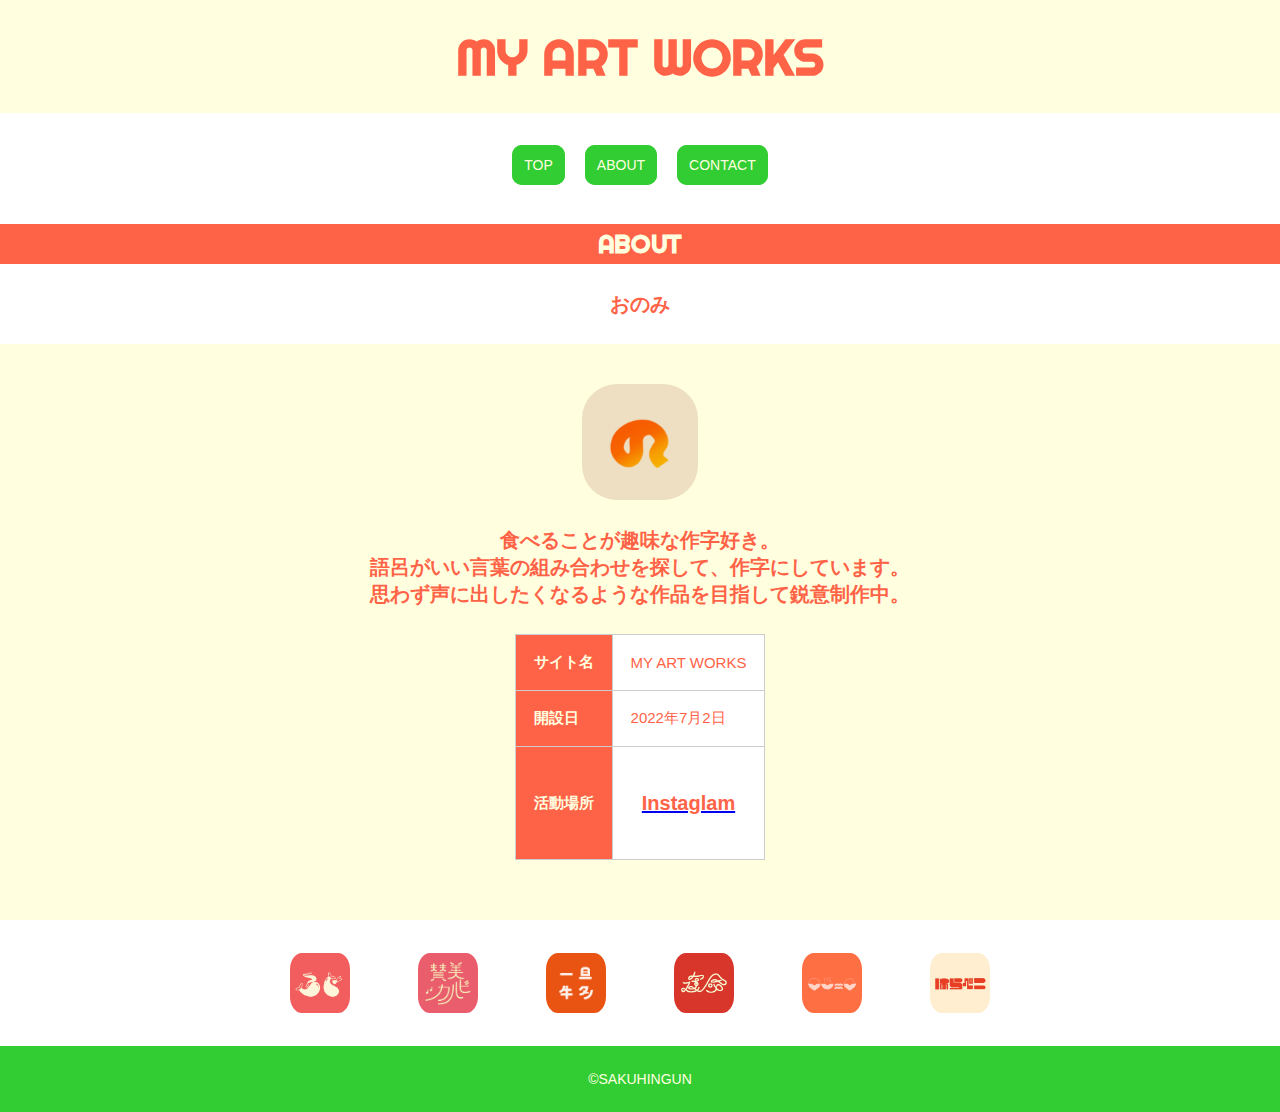
<file: about.html>
<!DOCTYPE html>
<html lang="ja">
<head>
<meta charset="UTF-8">
<title>ONOMI ART</title>

<link rel="stylesheet" href="style.css">

<link href="https://fonts.googleapis.com/css2?family=Righteous&display=swap" rel="stylesheet">
<link
  rel="stylesheet"
  href="https://cdnjs.cloudflare.com/ajax/libs/animate.css/3.6.2/animate.min.css"
/>

<meta name="viewport" content="width=device-width">
</head>

<body>

<header>
<a>MY ART WORKS</a>
</header>

<nav>
<ul>
<li><a href="index.html">TOP</a></li>
<li><a href="about.html">ABOUT</a></li>
<li><a href="contact.html">CONTACT</a></li>
</ul>
</nav>


<aside class="profile">
<h1>ABOUT</h1>

<h2>おのみ</h2>
<article>
<figure>
<img src="img/onomi.jpg" alt="作者">
</figure>
<h2>食べることが趣味な作字好き。
<br>語呂がいい言葉の組み合わせを探して、作字にしています。
<br>思わず声に出したくなるような作品を目指して鋭意制作中。</h2>

<div>
<table>
<tr>
<th>サイト名</th>
<td>MY ART WORKS</td>
</tr>

<tr>
<th>開設日</th>
<td>2022年7月2日</td>
</tr>

<tr>
<th>活動場所</th>
<td><a href="https://instagram.com/0n0mi_n0mi?igshid=YmMyMTA2M2Y=">
	<h2>Instaglam</h2>
</a>
</td>
</tr>
</table>
</div>
</article>


<aside class="about">
<nav>
<ul>
<li>
<a href="ebi.html">
	<figure>
	<img src=img/ebi.jpg alt=エビ>
	</figure>
</a>
</li>

<li>
<a href="karubi.html">
	<figure>
	<img src=img/karubi.jpg alt=賛美カルビ>
	</figure>
</a>
</li>

<li>
<a href="gyutan.html">
	<figure>
	<img src=img/gyutan.jpg alt=一旦牛タン>
	</figure>
</a>
</li>

<li>
<a href="unmei.html">
	<figure>
	<img src=img/unmei.jpg alt=運命>
	</figure>
</a>
</li>

<li>
<a href="yummy.html">
	<figure>
	<img src=img/yummy.png alt=YUMMY>
	</figure>
</a>
</li>

<li>
<a href="harapeko.html">
	<figure>
	<img src=img/harapeko.jpg alt=はらぺこ>
	</figure>
</a>
</li>


</ul>
</nav>
</aside>

<footer>
©SAKUHINGUN
</footer>
</aside>
</body>
</html>
</file>
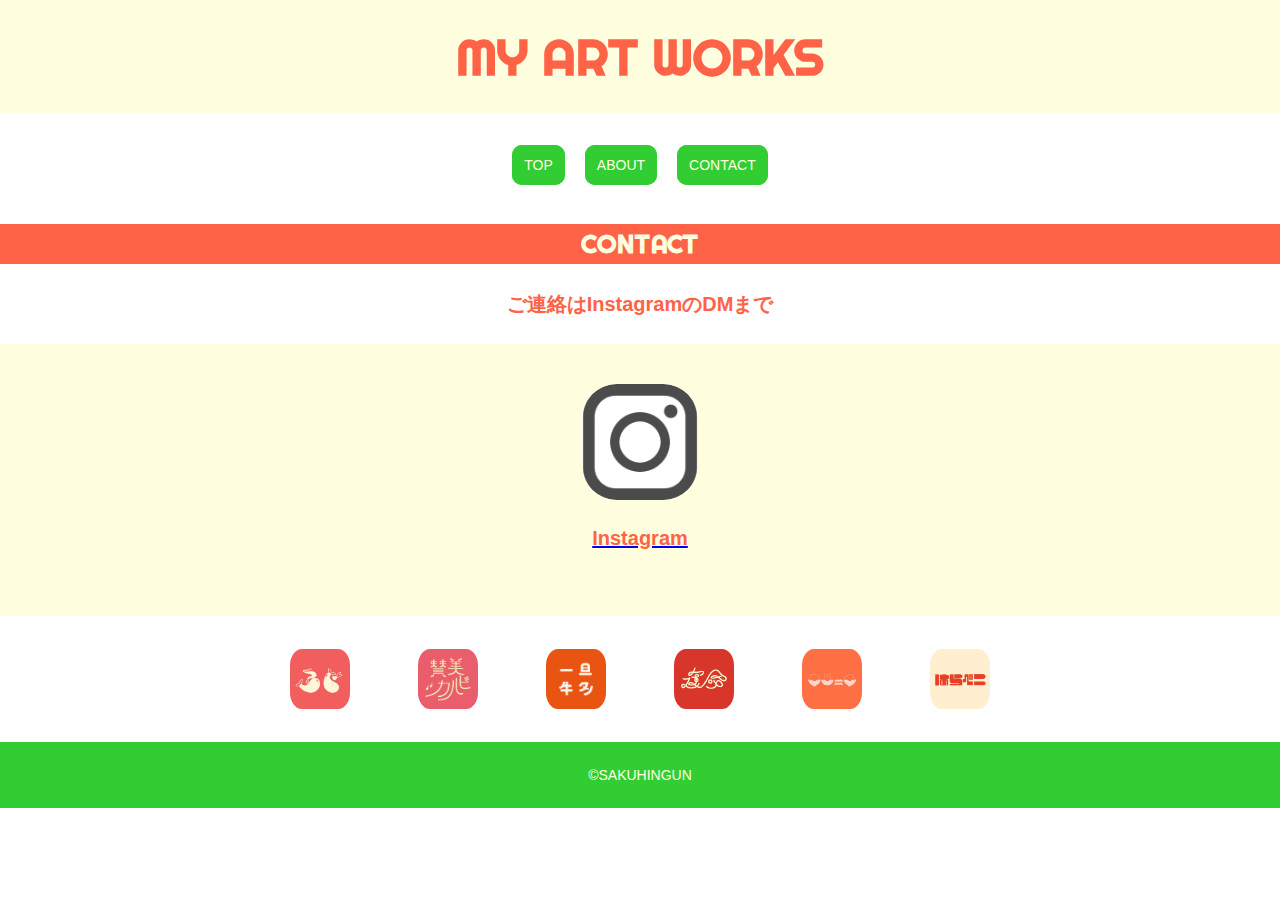
<file: contact.html>
<!DOCTYPE html>
<html lang="ja">
<head>
<meta charset="UTF-8">
<title>ONOMI ART</title>

<link rel="stylesheet" href="style.css">

<link href="https://fonts.googleapis.com/css2?family=Righteous&display=swap" rel="stylesheet">
<link
  rel="stylesheet"
  href="https://cdnjs.cloudflare.com/ajax/libs/animate.css/3.6.2/animate.min.css"
/>
<meta name="viewport" content="width=device-width">
</head>

<body>

<header>
<a>MY ART WORKS</a>
</header>

<nav>
<ul>
<li><a href="index.html">TOP</a></li>
<li><a href="about.html">ABOUT</a></li>
<li><a href="contact.html">CONTACT</a></li>
</ul>
</nav>

<h1>CONTACT</h1>

<aside class="contact">

<h2>ご連絡はInstagramのDMまで</h2>
<article>

<a href="https://instagram.com/0n0mi_n0mi?igshid=YmMyMTA2M2Y=">
	<figure>
	<img src="img/inst.png" alt="instaglam">
	</figure>
	<h2>Instagram</h2>
</a>
</article>

<aside class="about">
<nav>
<ul>
<li>
<a href="ebi.html">
	<figure>
	<img src=img/ebi.jpg alt=エビ>
	</figure>
</a>
</li>

<li>
<a href="karubi.html">
	<figure>
	<img src=img/karubi.jpg alt=賛美カルビ>
	</figure>
</a>
</li>

<li>
<a href="gyutan.html">
	<figure>
	<img src=img/gyutan.jpg alt=一旦牛タン>
	</figure>
</a>
</li>

<li>
<a href="unmei.html">
	<figure>
	<img src=img/unmei.jpg alt=運命>
	</figure>
</a>
</li>

<li>
<a href="yummy.html">
	<figure>
	<img src=img/yummy.png alt=YUMMY>
	</figure>
</a>
</li>

<li>
<a href="harapeko.html">
	<figure>
	<img src=img/harapeko.jpg alt=はらぺこ>
	</figure>
</a>
</li>


</ul>
</nav>
</aside>

<footer>
©SAKUHINGUN
</footer>
</aside>
</body>
</html>
</file>
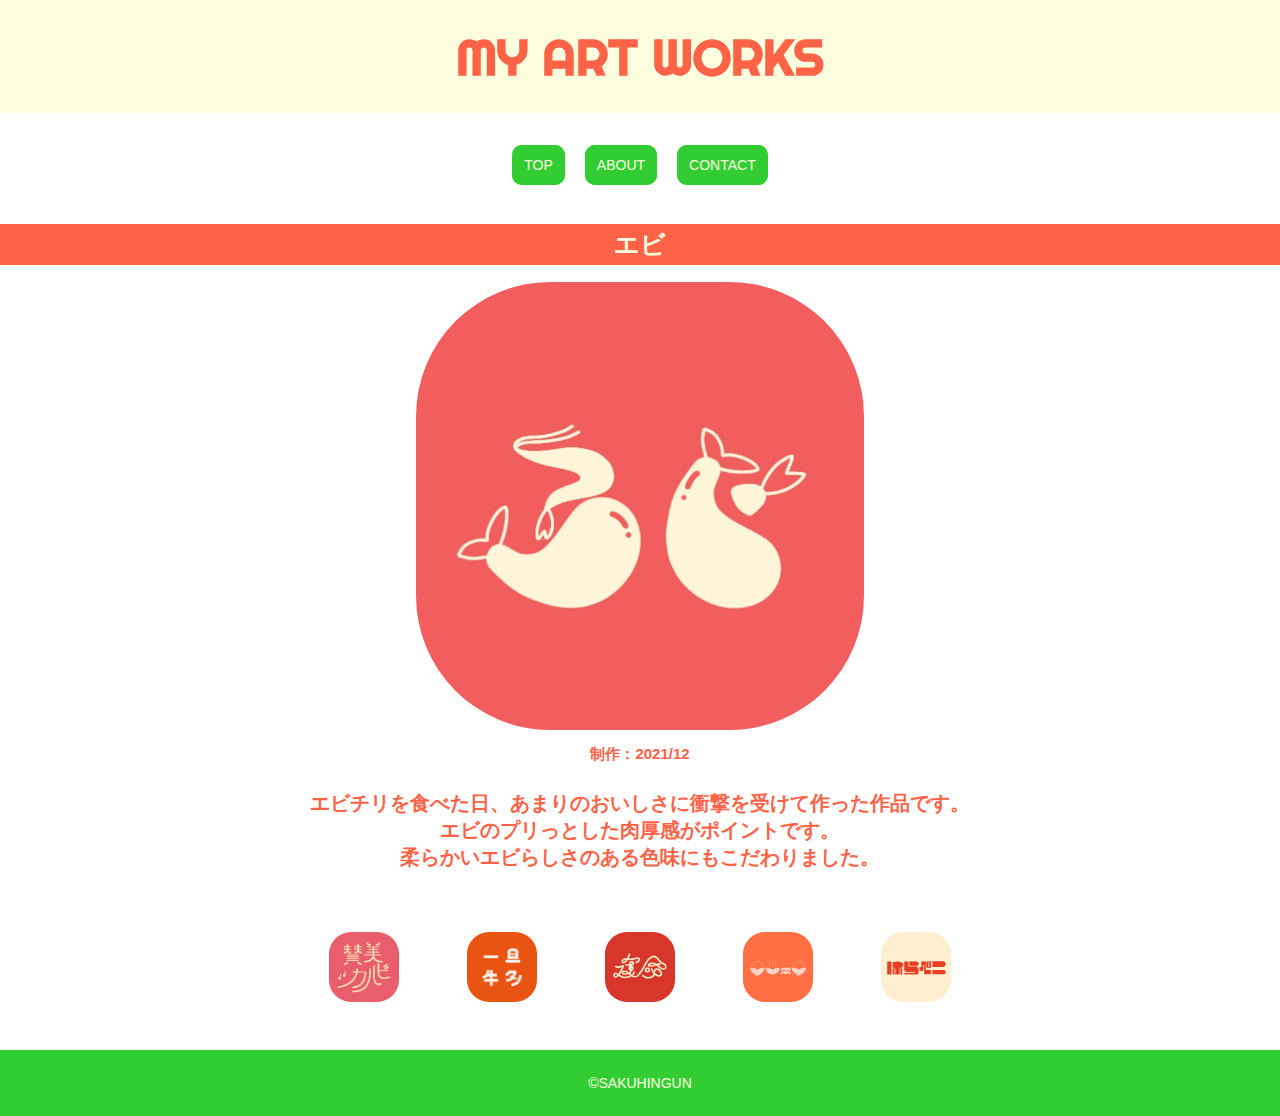
<file: ebi.html>
<!DOCTYPE html>
<html lang="ja">
<head>
<meta charset="UTF-8">
<title>ONOMI ART</title>

<link rel="stylesheet" href="style.css">

<link href="https://fonts.googleapis.com/css2?family=Righteous&display=swap" rel="stylesheet">
<link
  rel="stylesheet"
  href="https://cdnjs.cloudflare.com/ajax/libs/animate.css/3.6.2/animate.min.css"
/>


<meta name="viewport" content="width=device-width">
</head>

<body>

<header>
<a>MY ART WORKS</a>
</header>

<nav>
<ul>
<li><a href="index.html">TOP</a></li>
<li><a href="about.html">ABOUT</a></li>
<li><a href="contact.html">CONTACT</a></li>
</ul>
</nav>

<aside class="art">
<h1>エビ</h1>
<figure>
<img src="img/ebi.jpg" alt="エビ">
</figure>
<h3>制作：2021/12</h3>
<h2>エビチリを食べた日、あまりのおいしさに衝撃を受けて作った作品です。
<br>エビのプリっとした肉厚感がポイントです。
<br>柔らかいエビらしさのある色味にもこだわりました。</h2>

<aside class="topics">
<nav>
<ul>
<li>
<a href="karubi.html">
	<figure>
	<img src=img/karubi.jpg alt=賛美カルビ>
	</figure>
</a>
</li>

<li>
<a href="gyutan.html">
	<figure>
	<img src=img/gyutan.jpg alt=一旦牛タン>
	</figure>
</a>
</li>

<li>
<a href="unmei.html">
	<figure>
	<img src=img/unmei.jpg alt=運命>
	</figure>
</a>
</li>

<li>
<a href="yummy.html">
	<figure>
	<img src=img/yummy.png alt=YUMMY>
	</figure>
</a>
</li>

<li>
<a href="harapeko.html">
	<figure>
	<img src=img/harapeko.jpg alt=はらぺこ>
	</figure>
</a>
</li>


</ul>
</nav>
</aside>


<footer>
©SAKUHINGUN
</footer>
</aside>
</body>
</html>
</file>
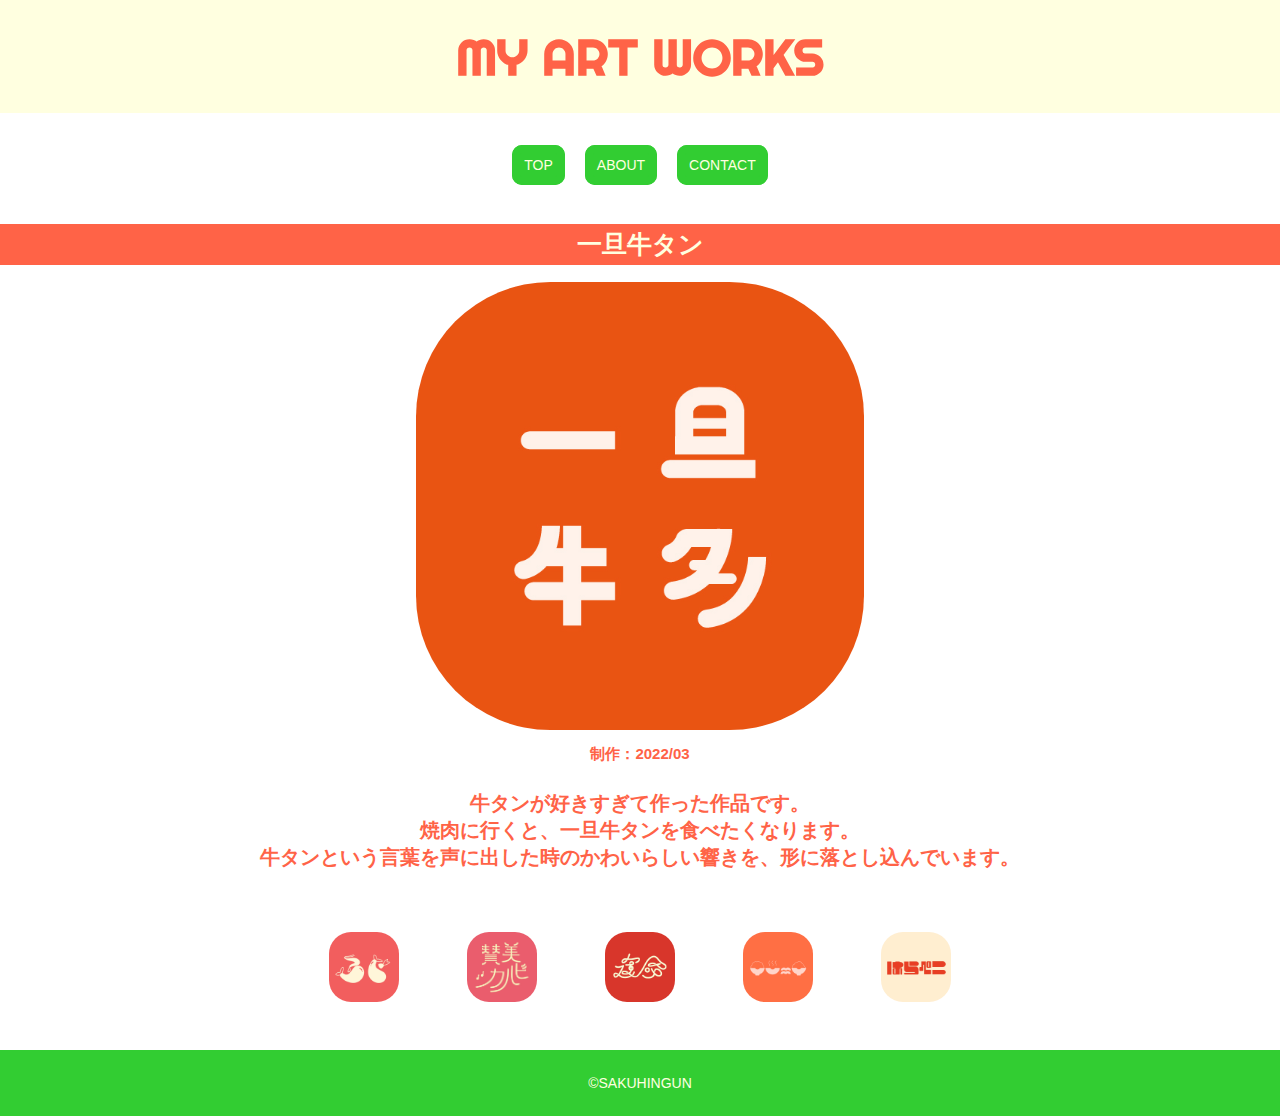
<file: gyutan.html>
<!DOCTYPE html>
<html lang="ja">
<head>
<meta charset="UTF-8">
<title>ONOMI ART</title>

<link rel="stylesheet" href="style.css">

<link href="https://fonts.googleapis.com/css2?family=Righteous&display=swap" rel="stylesheet">
<link
  rel="stylesheet"
  href="https://cdnjs.cloudflare.com/ajax/libs/animate.css/3.6.2/animate.min.css"
/>


<meta name="viewport" content="width=device-width">
</head>

<body>

<header>
<a>MY ART WORKS</a>
</header>

<nav>
<ul>
<li><a href="index.html">TOP</a></li>
<li><a href="about.html">ABOUT</a></li>
<li><a href="contact.html">CONTACT</a></li>
</ul>
</nav>

<aside class="art">
<h1>一旦牛タン</h1>
<figure>
<img src="img/gyutan.jpg" alt="一旦牛タン">
</figure>
<h3>制作：2022/03</h3>
<h2>牛タンが好きすぎて作った作品です。
	<br>焼肉に行くと、一旦牛タンを食べたくなります。
	<br>牛タンという言葉を声に出した時のかわいらしい響きを、形に落とし込んでいます。</h2>

<aside class="topics">
<nav>
<ul>
<li>
<a href="ebi.html">
	<figure>
	<img src=img/ebi.jpg alt=エビ>
	</figure>
</a>
</li>

<li>
<a href="karubi.html">
	<figure>
	<img src=img/karubi.jpg alt=賛美カルビ>
	</figure>
</a>
</li>

<li>
<a href="unmei.html">
	<figure>
	<img src=img/unmei.jpg alt=運命>
	</figure>
</a>
</li>

<li>
<a href="yummy.html">
	<figure>
	<img src=img/yummy.png alt=YUMMY>
	</figure>
</a>
</li>

<li>
<a href="harapeko.html">
	<figure>
	<img src=img/harapeko.jpg alt=はらぺこ>
	</figure>
</a>
</li>


</ul>
</nav>
</aside>


<footer>
©SAKUHINGUN
</footer>
</aside>
</body>
</html>
</file>
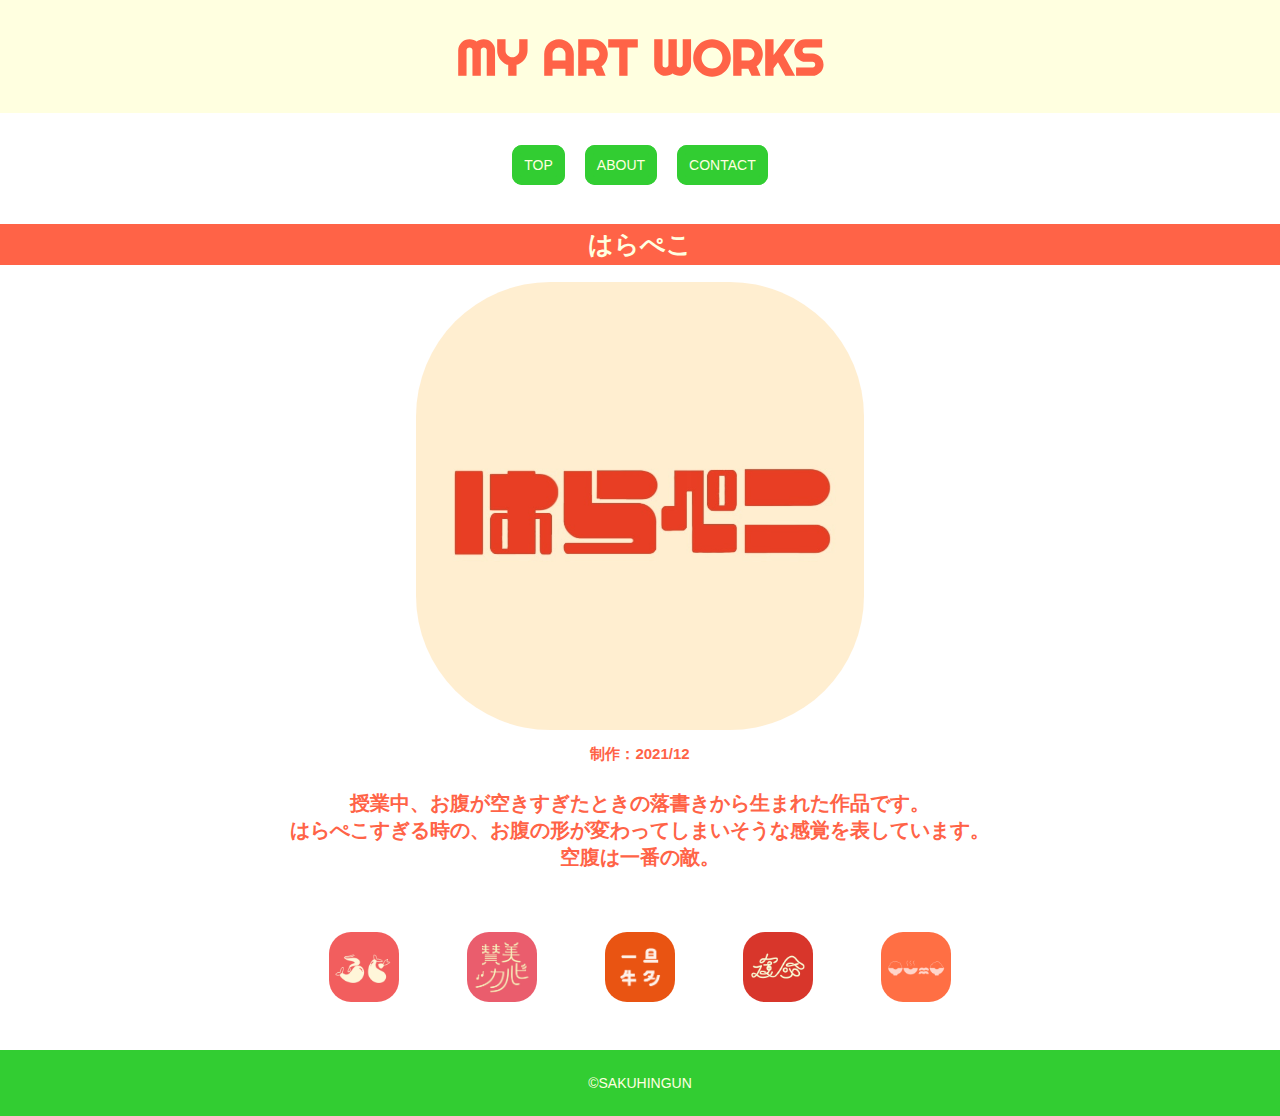
<file: harapeko.html>
<!DOCTYPE html>
<html lang="ja">
<head>
<meta charset="UTF-8">
<title>ONOMI ART</title>

<link rel="stylesheet" href="style.css">

<link href="https://fonts.googleapis.com/css2?family=Righteous&display=swap" rel="stylesheet">
<link
  rel="stylesheet"
  href="https://cdnjs.cloudflare.com/ajax/libs/animate.css/3.6.2/animate.min.css"
/>


<meta name="viewport" content="width=device-width">
</head>

<body>

<header>
<a>MY ART WORKS</a>
</header>

<nav>
<ul>
<li><a href="index.html">TOP</a></li>
<li><a href="about.html">ABOUT</a></li>
<li><a href="contact.html">CONTACT</a></li>
</ul>
</nav>

<aside class="art">
<h1>はらぺこ</h1>
<figure>
<img src="img/harapeko.jpg" alt="はらぺこ">
</figure>
<h3>制作：2021/12</h3>
<h2>授業中、お腹が空きすぎたときの落書きから生まれた作品です。
<br>はらぺこすぎる時の、お腹の形が変わってしまいそうな感覚を表しています。
<br>空腹は一番の敵。</h2>

<aside class="topics">
<nav>
<ul>
<li>
<a href="ebi.html">
	<figure>
	<img src=img/ebi.jpg alt=エビ>
	</figure>
</a>
</li>

<li>
<a href="karubi.html">
	<figure>
	<img src=img/karubi.jpg alt=賛美カルビ>
	</figure>
</a>
</li>

<li>
<a href="gyutan.html">
	<figure>
	<img src=img/gyutan.jpg alt=一旦牛タン>
	</figure>
</a>
</li>

<li>
<a href="unmei.html">
	<figure>
	<img src=img/unmei.jpg alt=運命>
	</figure>
</a>
</li>

<li>
<a href="yummy.html">
	<figure>
	<img src=img/yummy.png alt=YUMMY>
	</figure>
</a>
</li>

</ul>

</nav>
</aside>


<footer>
©SAKUHINGUN
</footer>
</aside>
</body>
</html>
</file>
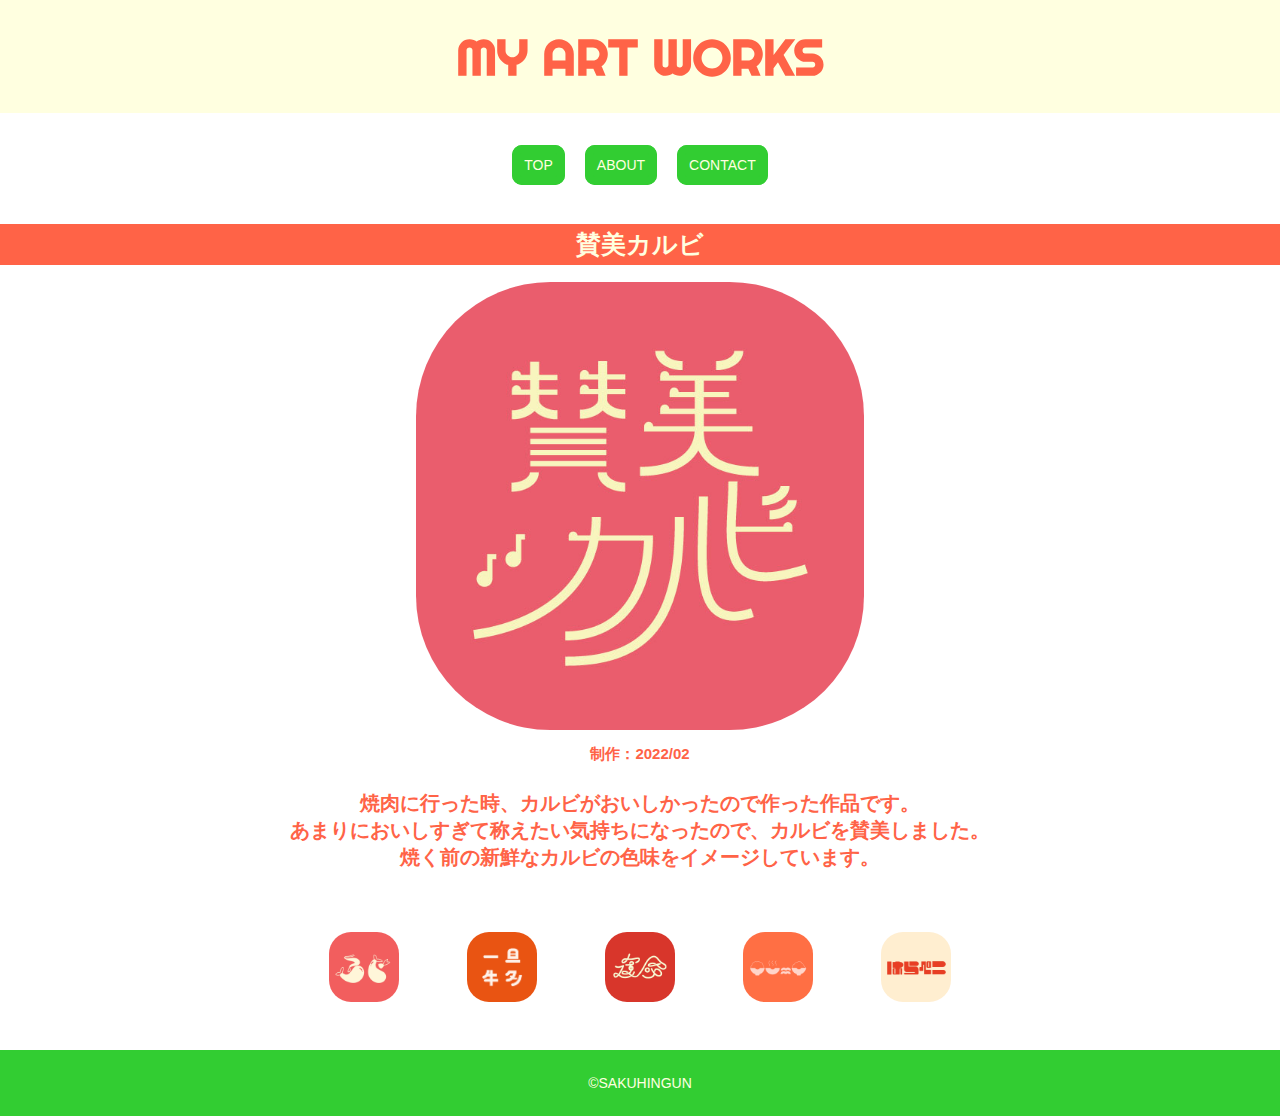
<file: karubi.html>
<!DOCTYPE html>
<html lang="ja">
<head>
<meta charset="UTF-8">
<title>ONOMI ART</title>

<link rel="stylesheet" href="style.css">

<link href="https://fonts.googleapis.com/css2?family=Righteous&display=swap" rel="stylesheet">
<link
  rel="stylesheet"
  href="https://cdnjs.cloudflare.com/ajax/libs/animate.css/3.6.2/animate.min.css"
/>


<meta name="viewport" content="width=device-width">
</head>

<body>

<header>
<a>MY ART WORKS</a>
</header>

<nav>
<ul>
<li><a href="index.html">TOP</a></li>
<li><a href="about.html">ABOUT</a></li>
<li><a href="contact.html">CONTACT</a></li>
</ul>
</nav>

<aside class="art">
<h1>賛美カルビ</h1>
<figure>
<img src="img/karubi.jpg" alt="賛美カルビ">
</figure>
<h3>制作：2022/02</h3>
<h2>焼肉に行った時、カルビがおいしかったので作った作品です。
	<br>あまりにおいしすぎて称えたい気持ちになったので、カルビを賛美しました。
	<br>焼く前の新鮮なカルビの色味をイメージしています。</h2>

<aside class="topics">
<nav>
<ul>
<li>
<a href="ebi.html">
	<figure>
	<img src=img/ebi.jpg alt=エビ>
	</figure>
</a>
</li>

<li>
<a href="gyutan.html">
	<figure>
	<img src=img/gyutan.jpg alt=一旦牛タン>
	</figure>
</a>
</li>

<li>
<a href="unmei.html">
	<figure>
	<img src=img/unmei.jpg alt=運命>
	</figure>
</a>
</li>

<li>
<a href="yummy.html">
	<figure>
	<img src=img/yummy.png alt=YUMMY>
	</figure>
</a>
</li>

<li>
<a href="harapeko.html">
	<figure>
	<img src=img/harapeko.jpg alt=はらぺこ>
	</figure>
</a>
</li>


</ul>

</nav>
</aside>


<footer>
©SAKUHINGUN
</footer>
</aside>
</body>
</html>
</file>
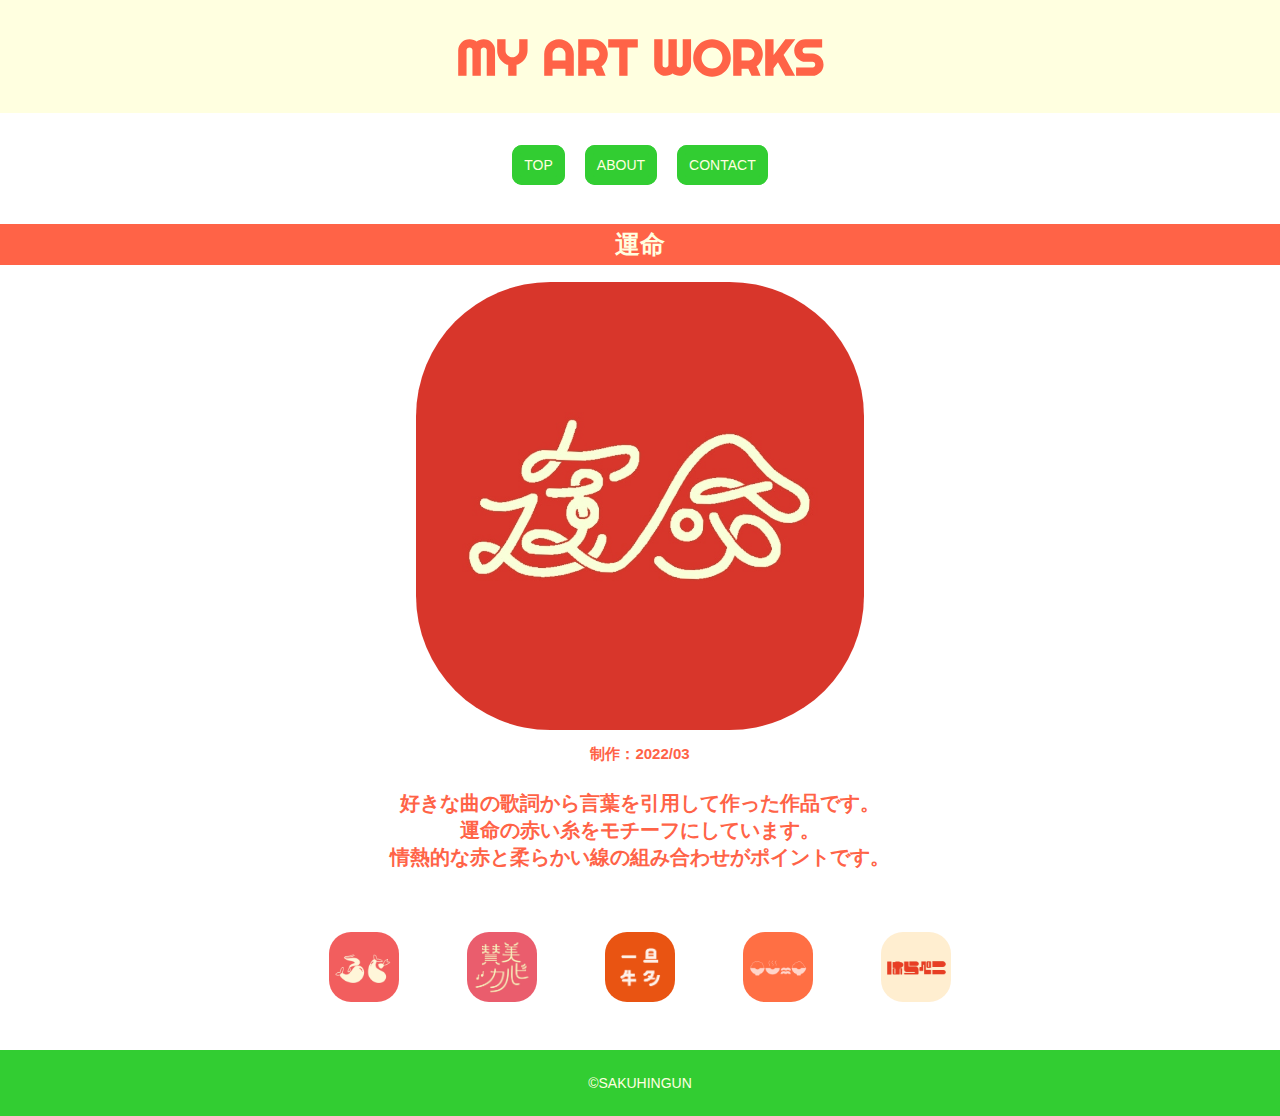
<file: unmei.html>
<!DOCTYPE html>
<html lang="ja">
<head>
<meta charset="UTF-8">
<title>ONOMI ART</title>

<link rel="stylesheet" href="style.css">

<link href="https://fonts.googleapis.com/css2?family=Righteous&display=swap" rel="stylesheet">
<link
  rel="stylesheet"
  href="https://cdnjs.cloudflare.com/ajax/libs/animate.css/3.6.2/animate.min.css"
/>


<meta name="viewport" content="width=device-width">
</head>

<body>

<header>
<a>MY ART WORKS</a>
</header>

<nav>
<ul>
<li><a href="index.html">TOP</a></li>
<li><a href="about.html">ABOUT</a></li>
<li><a href="contact.html">CONTACT</a></li>
</ul>
</nav>

<aside class="art">
<h1>運命</h1>
<figure>
<img src="img/unmei.jpg" alt="運命">
</figure>
<h3>制作：2022/03</h3>
<h2>好きな曲の歌詞から言葉を引用して作った作品です。
<br>運命の赤い糸をモチーフにしています。
<br>情熱的な赤と柔らかい線の組み合わせがポイントです。</h2>

<aside class="topics">
<nav>
<ul>
<li>
<a href="ebi.html">
	<figure>
	<img src=img/ebi.jpg alt=エビ>
	</figure>
</a>
</li>

<li>
<a href="karubi.html">
	<figure>
	<img src=img/karubi.jpg alt=賛美カルビ>
	</figure>
</a>
</li>

<li>
<a href="gyutan.html">
	<figure>
	<img src=img/gyutan.jpg alt=一旦牛タン>
	</figure>
</a>
</li>

<li>
<a href="yummy.html">
	<figure>
	<img src=img/yummy.png alt=YUMMY>
	</figure>
</a>
</li>

<li>
<a href="harapeko.html">
	<figure>
	<img src=img/harapeko.jpg alt=はらぺこ>
	</figure>
</a>
</li>


</ul>

</nav>
</aside>


<footer>
©SAKUHINGUN
</footer>
</aside>
</body>
</html>
</file>
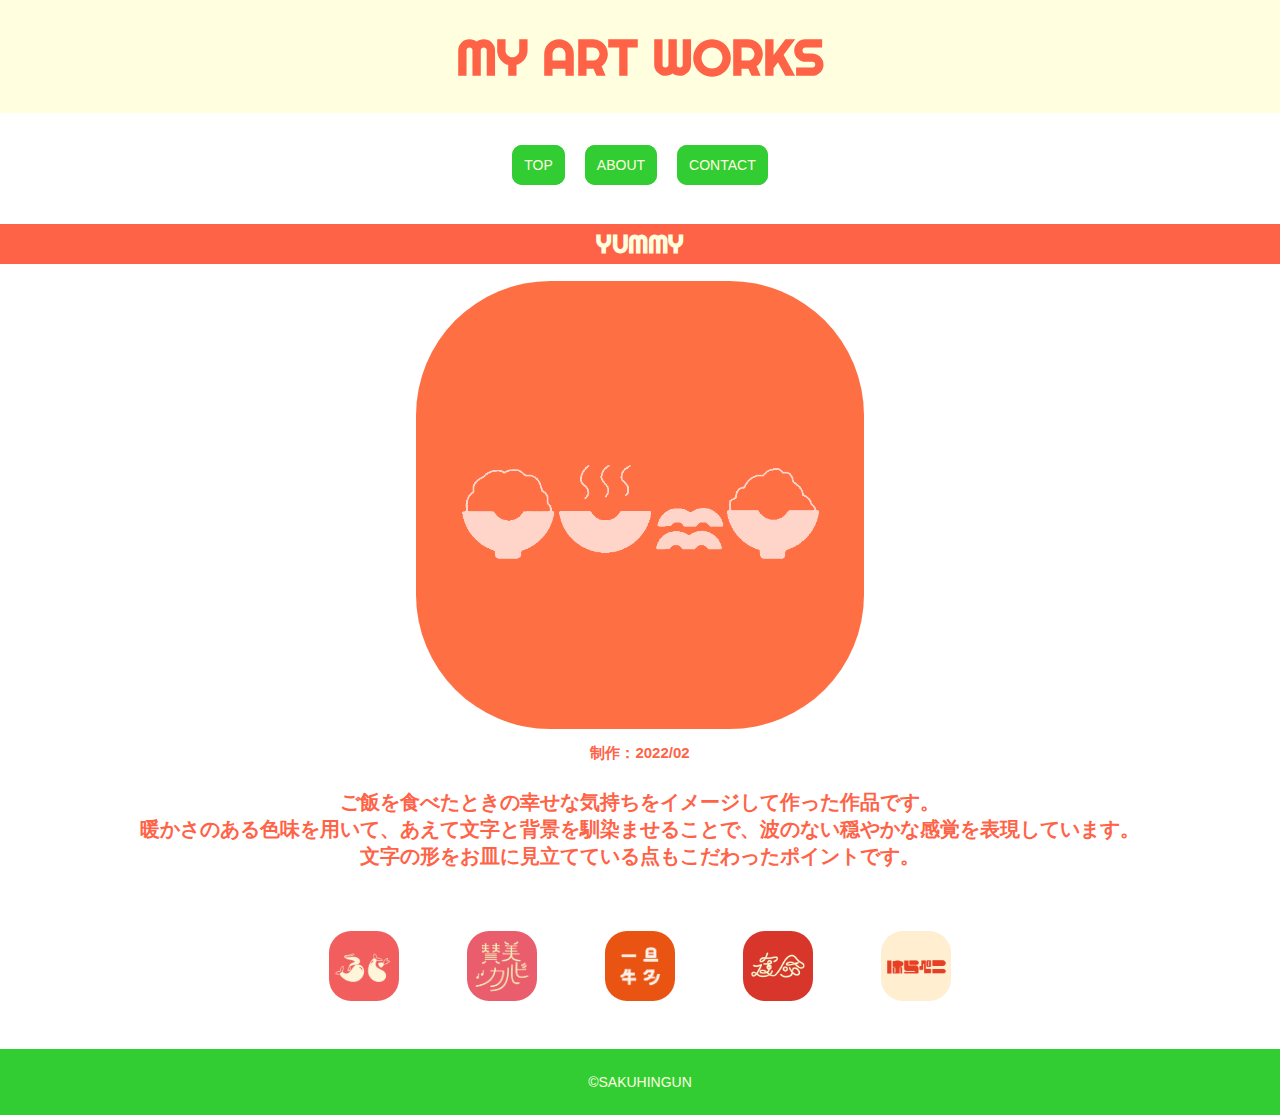
<file: yummy.html>
<!DOCTYPE html>
<html lang="ja">
<head>
<meta charset="UTF-8">
<title>ONOMI ART</title>

<link rel="stylesheet" href="style.css">

<link href="https://fonts.googleapis.com/css2?family=Righteous&display=swap" rel="stylesheet">
<link
  rel="stylesheet"
  href="https://cdnjs.cloudflare.com/ajax/libs/animate.css/3.6.2/animate.min.css"
/>


<meta name="viewport" content="width=device-width">
</head>

<body>

<header>
<a>MY ART WORKS</a>
</header>

<nav>
<ul>
<li><a href="index.html">TOP</a></li>
<li><a href="about.html">ABOUT</a></li>
<li><a href="contact.html">CONTACT</a></li>
</ul>
</nav>

<aside class="art">
<h1>YUMMY</h1>
<figure>
<img src="img/yummy.png" alt="YUMMY">
</figure>
<h3>制作：2022/02</h3>
<h2>ご飯を食べたときの幸せな気持ちをイメージして作った作品です。
	<br>暖かさのある色味を用いて、あえて文字と背景を馴染ませることで、波のない穏やかな感覚を表現しています。
	<br>文字の形をお皿に見立てている点もこだわったポイントです。</h2>

<aside class="topics">
<nav>
<ul>
<li>
<a href="ebi.html">
	<figure>
	<img src=img/ebi.jpg alt=エビ>
	</figure>
</a>
</li>

<li>
<a href="karubi.html">
	<figure>
	<img src=img/karubi.jpg alt=賛美カルビ>
	</figure>
</a>
</li>

<li>
<a href="gyutan.html">
	<figure>
	<img src=img/gyutan.jpg alt=一旦牛タン>
	</figure>
</a>
</li>

<li>
<a href="unmei.html">
	<figure>
	<img src=img/unmei.jpg alt=運命>
	</figure>
</a>
</li>

<li>
<a href="harapeko.html">
	<figure>
	<img src=img/harapeko.jpg alt=はらぺこ>
	</figure>
</a>
</li>
</ul>
</nav>
</aside>


<footer>
©SAKUHINGUN
</footer>
</aside>
</body>
</html>
</file>
<file: style.css>
/*テキストの自動拡大を無効化*/
body{
	-webkit-text-size-adjust: none;
	text-size-adjust: none;
	font-family: 'Noto Sans JP', sans-serif;
}

/*ページ全体の設定*/
body{
	margin: 0;
	font-family: sans-serif;
}

/*ヘッダーブロック*/
header{
	padding:25px 15px;
	color: #ff6347;
	font-size: 40px;
	font-weight: bold;
	text-align: center;
	background-color: #ffffe0;
	margin-bottom: 10px;
	font-family: 'Righteous', cursive;
}

/*フッターブロック*/
footer {
	background-color: #32cd32;
	padding: 25px 15px;
	color: #ffffe0;
	font-size: 5px;
	text-align: center;
}

.art footer{
	background-color: #32cd32;
	color: #ffffe0;
}

.profile footer{
	background-color: #32cd32;
	color: #ffffe0;
}

.contact footer{
	background-color: #32cd32;
	color: #ffffe0;
}

/*ナビゲーションメニュー*/
nav ul{
	font-size: 12px;
	list-style-type: none;
	padding: 0;
	color: #ff6347;
	display: flex;
	justify-content: center;
}

nav a{
	color: #ffffe0;
	border: solid 8px #32cd32;
	border-radius: 10px;
	text-decoration: none;
	background-color: #32cd32;
	padding:4px 4px;
}

nav a:hover{
	opacity: 0.7;
}

nav li:not(:last-child){
	margin-right: 20px;
}

nav {
	padding: 20px 10px;
}

/*記事*/

h1{
	font-size: 20px;
	color: #ffffe0;
	text-align: center;
	font-weight: bold;
	background-color: #ff6347;
	padding:0px 0px;
	font-family: 'Righteous', cursive;
}

h2{
	font-size: 10px;
	color: #ff6347;
	padding: 10px 10px;
	text-align: center;
	text-decoration: none;
}

h3{
	font-size: 12px;
	color: #ff6347;
	text-align: center;
	text-decoration: none;
}

article{
	background-color: #ffffe0;
	padding: 40px;
}

/*作品画像*/

ul{
	list-style-type: none;
	padding: 0;
	color: #ff6347;
	font-size: 15px;
	justify-content: center;
	text-decoration-color: #ffffff;
	list-style-type: none;
}

li{
	text-decoration-color: #ffffff;
	list-style-type: none;
}

ul img{
	width: 50%;
	height: auto;
	border-radius: 30%;
	vertical-align: bottom;
	background-color: #ffffff;
	padding: 20px;
}

ul img:not(:nth-last-child(-n+2)){
	margin-bottom: 30px;
}

ul img:hover {
	opacity: 0.7;
}

img{
	width: 40%;
	height: auto;
	flex: none;
	border-radius: 30%;
	vertical-align: bottom;
}

figure{
	margin: 0;
	text-align: center;
}

.art img{
	width: 55%;
	height: auto;
	flex: none;
	border-radius: 30%;
}

/*CONTACT*/

.contact img{
	width: 35%;
	height: auto;
}

.contact img:hover {
	opacity: 0.7;
}

/*ABOUT*/

.profile img{
	width: 35%;
	height: auto;
}

table{
	border-collapse: collapse;
	margin-left: auto;
	margin-right: auto;
	margin-bottom: 20px
}

th,td{
	border: solid 1px #cccccc;
	padding: 10px;
	font-size: 10px;
}

th{
	width: 4em;
	text-align: left;
	background-color: #ff6347;
	color: #ffffe0;
}

td{
	color: #ff6347;
	background-color: #ffffff;
}

/*サブメニュー*/
.topics ul{
	list-style-type: none;
	padding: 0;
}

.topics a{
	display: flex;
	align-items: center;
	border: solid 0px #ffffff;
	margin-bottom: 0px;
	color: #ffffff;
	text-decoration: none;
	background-color: #ffffff;
}

.topics img{
	width: 50px;
	height: auto;
	margin-right: 0px;
	margin-left: 0px;
	vertical-align: bottom;
	padding: 7px 7px;
}

.topics img :hover{
	animation: pulse;
  }

.topics nav li:not(:last-child){
	margin-right: 0px;
	margin-left: 0px;
}

.topics nav {
	padding: 0px 0px;
}

.about ul{
	list-style-type: none;
	padding: 0;
}

.about a{
	display: flex;
	align-items: center;
	border: solid 0px #ffffff;
	margin-bottom: 0px;
	color: #ffffff;
	text-decoration: none;
	background-color: #ffffff;
}

.about img{
	width: 40px;
	height: auto;
	margin-right: 0px;
	margin-left: 0px;
	vertical-align: bottom;
	padding: 5px 5px;
}

.about nav li:not(:last-child){
	margin-right: 0px;
	margin-left: 0px;
}

.about nav {
	padding: 0px 0px;
}


/*====PC版====*/
@media(min-width: 600px){

/*PC版：記事*/
article{
	padding-left: 60px;
	padding-right: 60px;
}

h1{
	font-size: 25px;
	color: #ffffe0;
	text-align: center;
	font-weight: bold;
	background-color: #ff6347;
	padding:4px 4px;
	font-family: 'Righteous', cursive;
}

h2{
	font-size: 20px;
	color: #ff6347;
	padding: 10px 10px;
	text-align: center;
	text-decoration-color: #ffffff;

}

h3{
	font-size: 15px;
	color: #ff6347;
	text-align: center;
	text-decoration: none;
}

p{
	font-size: 18px;
}

.art img{
	width: 40%;
	height: auto;
}

/*PC版　ナビゲーションメニュー*/

nav ul{
	font-size: 12px;
	list-style-type: none;
	padding: 0;
	color: #ffffff;
	display: flex;
	justify-content: center;
}

nav a{
	color: #ffffe0;
	border: solid 8px #32cd32;
	border-radius: 10px;
	text-decoration: none;
	background-color: #32cd32;
	padding:4px 4px;
	
}

nav a:hover{
	opacity: 0.7;
}

nav li:not(:last-child){
	margin-right: 20px;
}

nav {
	padding: 20px 10px;
}

nav ul{
	font-size: 14px;
}

nav li:not(:last-child){
	margin-right: 20px;
}

ul img{
	padding: 0;
	width: 25%;
	height: auto;
	border-radius: 30%;
	vertical-align: bottom;
	background-color: #ffffff;
	padding: 40px;
}

ul{
	list-style-type: none;
	padding: 0;
	color: #ff6347;
	font-size: 15px;
	justify-content: center;
	text-decoration: none;
}

/*PC版　画像類*/

img{
	width: 35%;
	height: auto;
	flex: none;
	border-radius: 30%;
	vertical-align: bottom;
}

.contact img{
	width: 10%;
	height: auto;
}

.profile img{
	width: 10%;
	height: auto;
}

.art img{
	width: 35%;
	height: auto;
	flex: none;
	border-radius: 30%;
}

/*PC版　ABOUT*/

table{
	border-collapse: collapse;
}

th,td{
	border: solid 1px #cccccc;
	padding: 18px;
	font-size: 15px;
}

th{
	width: 4em;
	text-align: left;
	background-color: #ff6347;
	color: #ffffe0;
}

td{
	color: #ff6347;
	background-color: #ffffff;
}

/*PC版　サブメニュー*/

.topics ul{
	list-style-type: none;
	padding: 0;
}

.topics a{
	display: flex;
	align-items: center;
	border: solid 0px #ffffff;
	margin-bottom: 0px;
	color: #ffffff;
	text-decoration: none;
	background-color: #ffffff;
}

.topics img{
	width: 70px;
	height: auto;
	vertical-align: bottom;
	padding: 30px 30px;
	border-radius: 40%;
}

.topics nav li:not(:last-child){
	margin-right: 0px;
}

.topics nav {
	padding: 0px 0px;
}

.about ul{
	list-style-type: none;
	padding: 0;
}

.about a{
	display: flex;
	align-items: center;
	border: solid 0px #ffffff;
	margin-bottom: 0px;
	color: #ffffff;
	text-decoration: none;
	background-color: #ffffff;
}

.about img{
	width: 60px;
	height: auto;
	margin-right: 0px;
	margin-left: 0px;
	vertical-align: bottom;
	border-radius: 35%;
	padding: 15px 30px;
}

.about nav li:not(:last-child){
	margin-right: 0px;
	margin-left: 0px;
}

.about nav {
	padding: 0px 0px;
}


/*ヘッダーブロック*/
header{
	padding:25px 15px;
	color: #ff6347;
	font-size: 50px;
	font-weight: bold;
	text-align: center;
	background-color: #ffffe0;
	margin-bottom: 10px;
	font-family: 'Righteous', cursive;
}

/*フッターブロック*/
footer {
	background-color: #32cd32;
	padding: 25px 15px;
	color: #ffffe0;
	font-size: 14px;
	text-align: center;
}

}
/*====PC版の設定ここまで====*/
</file>
